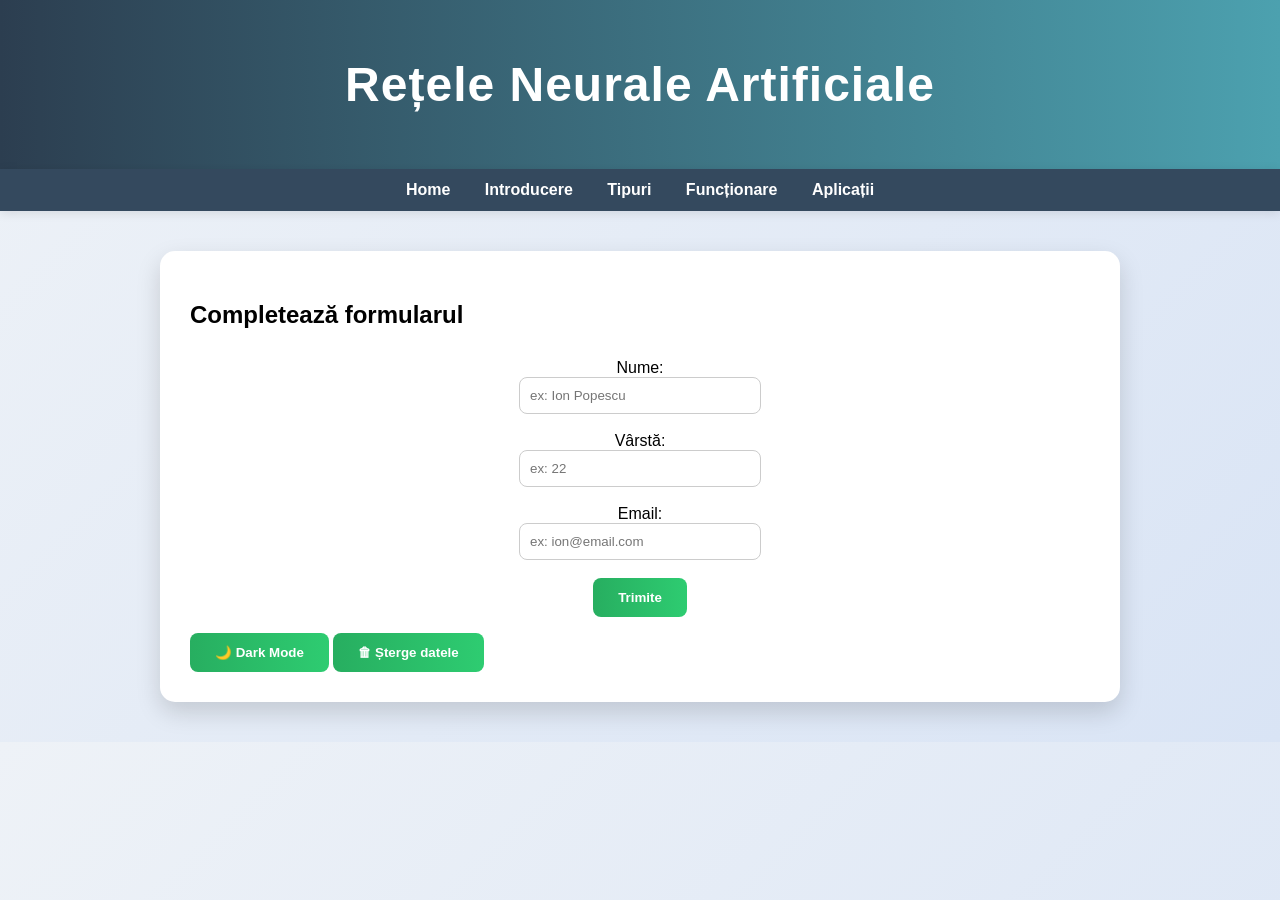
<file: index.html>
<!DOCTYPE html>
<html lang="ro">
<head>
    <meta charset="UTF-8">
    <meta name="viewport" content="width=device-width, initial-scale=1.0">
    <title>Rețele Neurale</title>
    <link rel="stylesheet" href="style.css">
</head>

<body>

<div class="header">
    <h1>Rețele Neurale Artificiale</h1>
</div>

<div class="menu">
    <a href="index.html">Home</a>
    <a href="intro.html">Introducere</a>
    <a href="tipuri.html">Tipuri</a>
    <a href="functionare.html">Funcționare</a>
    <a href="aplicatii.html">Aplicații</a>
</div>

<div class="container">

    <h2>Completează formularul</h2>

    <!-- Formular trimis la server via CGI (POST) -->
    <form id="formular" action="cgi-bin/formular.py" method="POST" novalidate>

        <label for="nume">Nume:</label><br>
        <input type="text" id="nume" name="nume" placeholder="ex: Ion Popescu" required minlength="3"><br>
        <span class="eroare" id="err-nume"></span><br>

        <label for="varsta">Vârstă:</label><br>
        <input type="number" id="varsta" name="varsta" placeholder="ex: 22" required min="10" max="100"><br>
        <span class="eroare" id="err-varsta"></span><br>

        <label for="email">Email:</label><br>
        <input type="email" id="email" name="email" placeholder="ex: ion@email.com" required><br>
        <span class="eroare" id="err-email"></span><br>

        <button type="submit">Trimite</button>
    </form>

    <p id="raspuns"></p>
    <button id="toggleTheme">🌙 Dark Mode</button>
    <button id="resetData">🗑 Șterge datele</button>

    <div id="loader" style="display:none; margin-top:20px;">
        ⏳ Se procesează...
    </div>

</div>

<script src="script.js"></script>

</body>
</html>
</file>
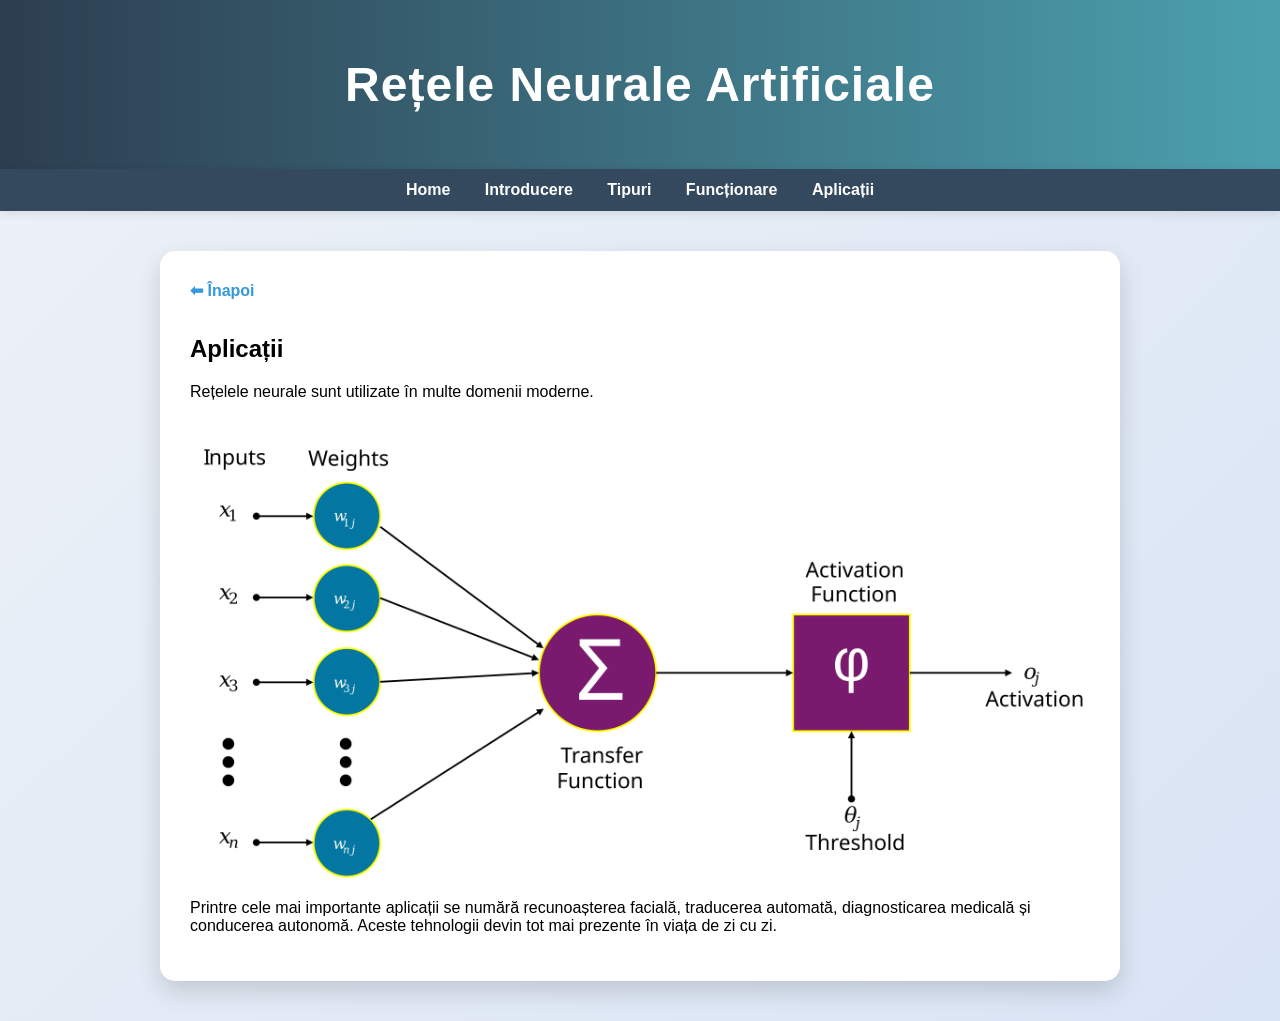
<file: aplicatii.html>
<!DOCTYPE html>
<html>
<head>
    <meta charset="UTF-8">
    <title>Aplicații</title>
    <link rel="stylesheet" href="style.css">
</head>

<body>

<div class="header">
    <h1>Rețele Neurale Artificiale</h1>
</div>

<div class="menu">
    <a href="index.html">Home</a>
    <a href="intro.html">Introducere</a>
    <a href="tipuri.html">Tipuri</a>
    <a href="functionare.html">Funcționare</a>
    <a href="aplicatii.html">Aplicații</a>
</div>

<div class="container">
    <a href="index.html" class="back">⬅ Înapoi</a>

    <h2>Aplicații</h2>
    <p>Rețelele neurale sunt utilizate în multe domenii moderne.</p>

    <img src="nn4.jpg">

    <p>
        Printre cele mai importante aplicații se numără recunoașterea facială, traducerea automată,
        diagnosticarea medicală și conducerea autonomă. Aceste tehnologii devin tot mai prezente
        în viața de zi cu zi.
    </p>
</div>

</body>
</html>
</file>
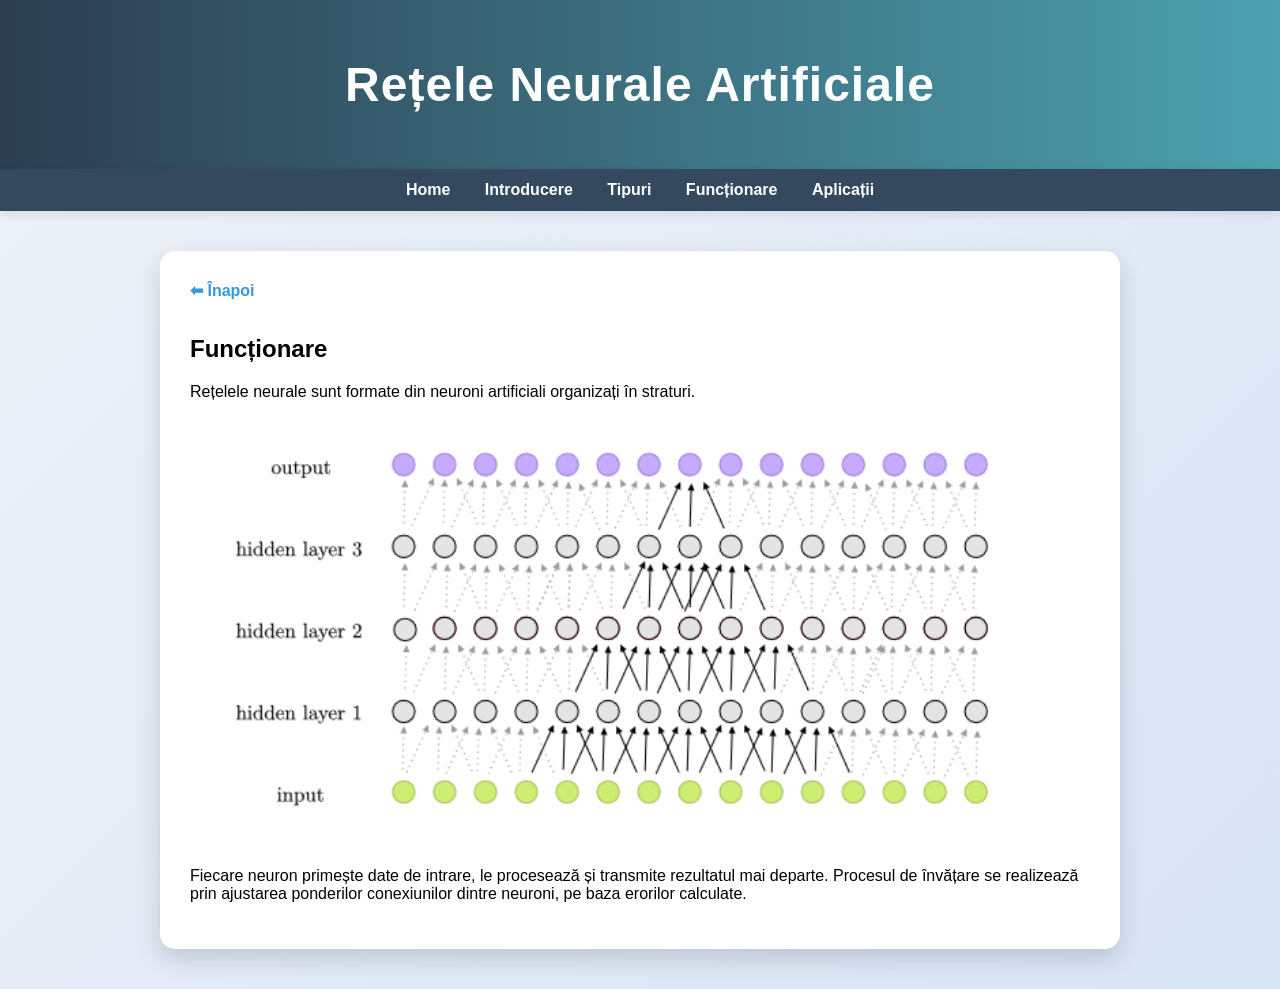
<file: functionare.html>
<!DOCTYPE html>
<html>
<head>
    <meta charset="UTF-8">
    <title>Funcționare</title>
    <link rel="stylesheet" href="style.css">
</head>

<body>

<div class="header">
    <h1>Rețele Neurale Artificiale</h1>
</div>

<div class="menu">
    <a href="index.html">Home</a>
    <a href="intro.html">Introducere</a>
    <a href="tipuri.html">Tipuri</a>
    <a href="functionare.html">Funcționare</a>
    <a href="aplicatii.html">Aplicații</a>
</div>

<div class="container">
    <a href="index.html" class="back">⬅ Înapoi</a>

    <h2>Funcționare</h2>
    <p>Rețelele neurale sunt formate din neuroni artificiali organizați în straturi.</p>

    <img src="nn3.jpg">

    <p>
        Fiecare neuron primește date de intrare, le procesează și transmite rezultatul mai departe.
        Procesul de învățare se realizează prin ajustarea ponderilor conexiunilor dintre neuroni,
        pe baza erorilor calculate.
    </p>
</div>

</body>
</html>
</file>
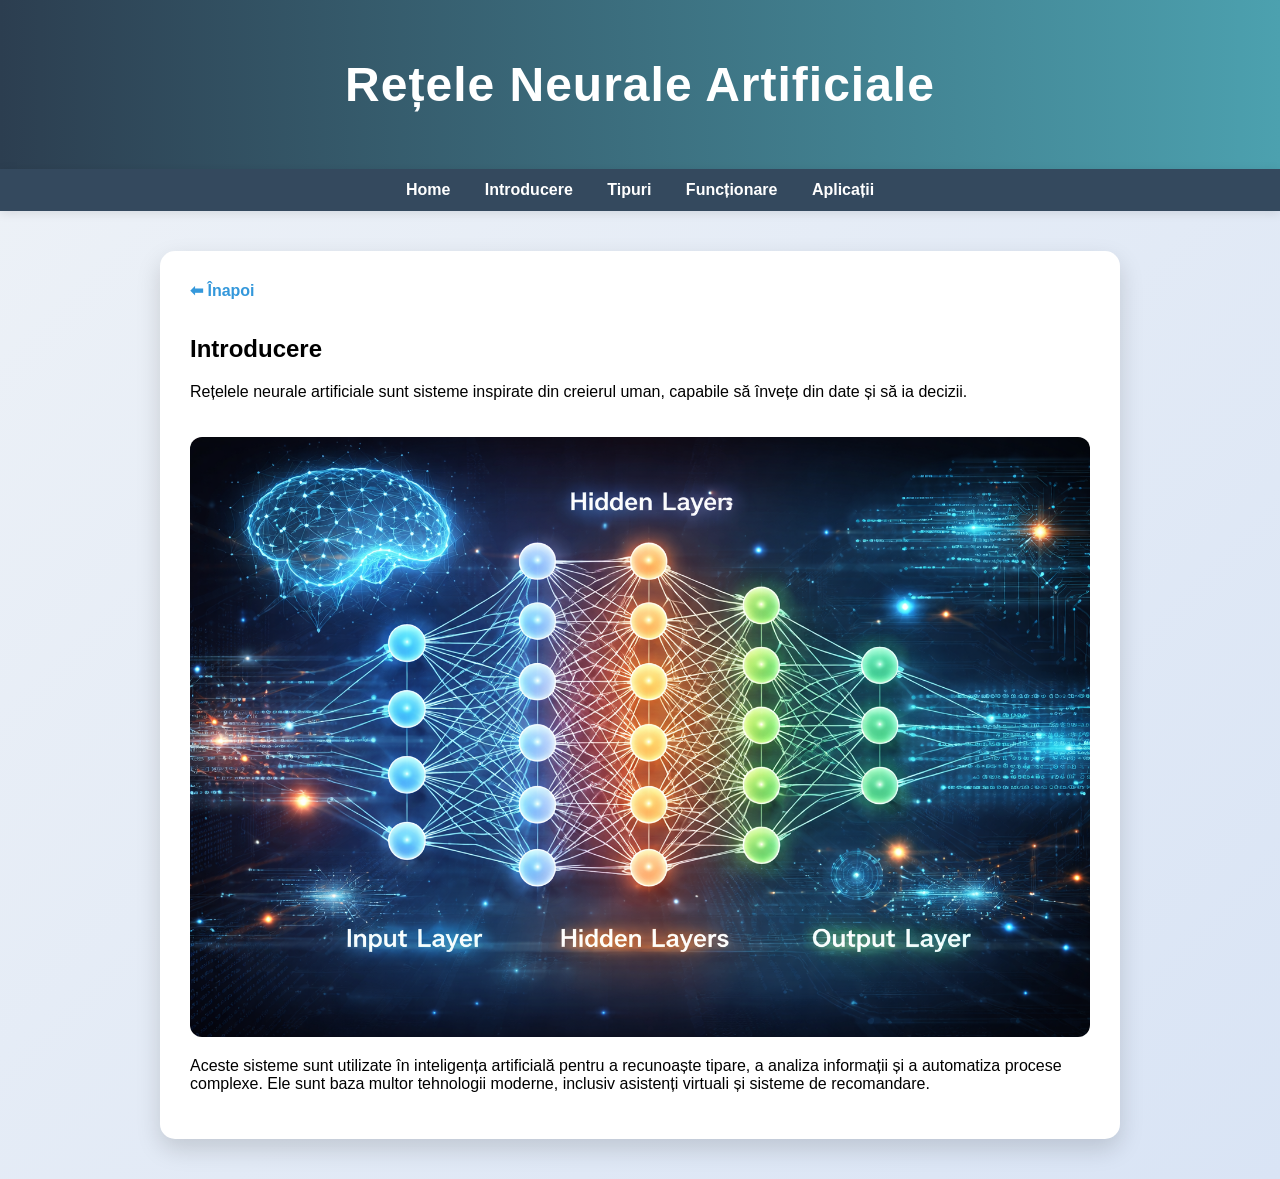
<file: intro.html>
<!DOCTYPE html>
<html>
<head>
    <meta charset="UTF-8">
    <title>Introducere</title>
    <link rel="stylesheet" href="style.css">
</head>

<body>

<div class="header">
    <h1>Rețele Neurale Artificiale</h1>
</div>

<div class="menu">
    <a href="index.html">Home</a>
    <a href="intro.html">Introducere</a>
    <a href="tipuri.html">Tipuri</a>
    <a href="functionare.html">Funcționare</a>
    <a href="aplicatii.html">Aplicații</a>
</div>

<div class="container">
    <a href="index.html" class="back">⬅ Înapoi</a>

    <h2>Introducere</h2>
    <p>Rețelele neurale artificiale sunt sisteme inspirate din creierul uman, capabile să învețe din date și să ia decizii.</p>

    <img src="nn1.jpg">

    <p>
        Aceste sisteme sunt utilizate în inteligența artificială pentru a recunoaște tipare,
        a analiza informații și a automatiza procese complexe. Ele sunt baza multor tehnologii moderne,
        inclusiv asistenți virtuali și sisteme de recomandare.
    </p>
</div>

</body>
</html>
</file>
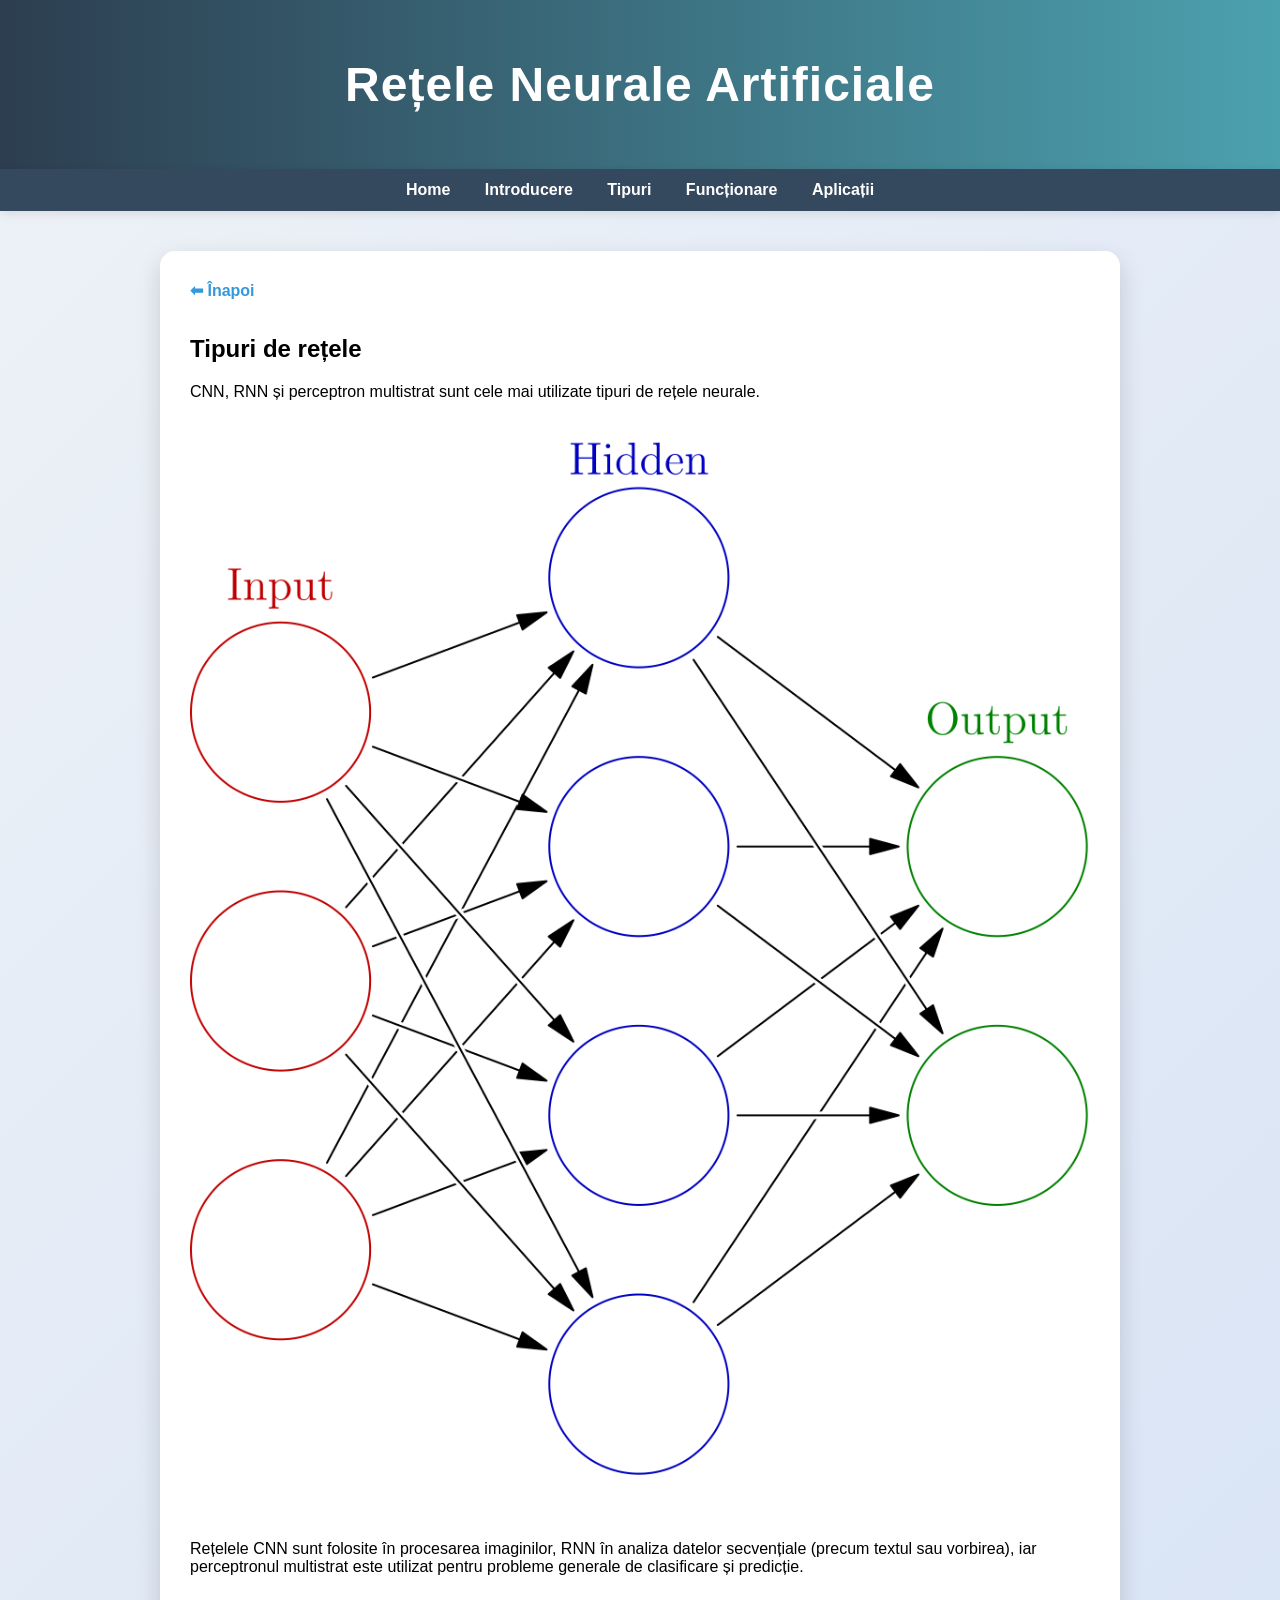
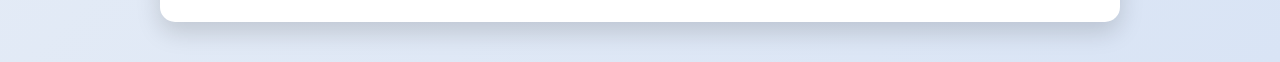
<file: tipuri.html>
<!DOCTYPE html>
<html>
<head>
    <meta charset="UTF-8">
    <title>Tipuri</title>
    <link rel="stylesheet" href="style.css">
</head>

<body>

<div class="header">
    <h1>Rețele Neurale Artificiale</h1>
</div>

<div class="menu">
    <a href="index.html">Home</a>
    <a href="intro.html">Introducere</a>
    <a href="tipuri.html">Tipuri</a>
    <a href="functionare.html">Funcționare</a>
    <a href="aplicatii.html">Aplicații</a>
</div>

<div class="container">
    <a href="index.html" class="back">⬅ Înapoi</a>

    <h2>Tipuri de rețele</h2>
    <p>CNN, RNN și perceptron multistrat sunt cele mai utilizate tipuri de rețele neurale.</p>

    <img src="nn2.jpg">

    <p>
        Rețelele CNN sunt folosite în procesarea imaginilor, RNN în analiza datelor secvențiale
        (precum textul sau vorbirea), iar perceptronul multistrat este utilizat pentru probleme generale
        de clasificare și predicție.
    </p>
</div>

</body>
</html>
</file>
<file: style.css>
/* BODY */
body {
    font-family: Arial, sans-serif;
    margin: 0;
    background: linear-gradient(135deg, #eef2f7, #d9e4f5);
    animation: fadeIn 1s ease-in;
}

/* ANIMAȚIE GENERALĂ */
@keyframes fadeIn {
    from {opacity: 0;}
    to {opacity: 1;}
}

/* HEADER */
.header {
    background: linear-gradient(90deg, #2c3e50, #4ca1af);
    color: white;
    padding: 25px;
    text-align: center;
    font-size: 24px;
    letter-spacing: 1px;
    box-shadow: 0 4px 15px rgba(0,0,0,0.2);
}

/* MENIU */
.menu {
    background: #34495e;
    padding: 12px;
    text-align: center;
    box-shadow: 0 2px 10px rgba(0,0,0,0.1);
}

.menu a {
    color: white;
    margin: 0 15px;
    text-decoration: none;
    font-weight: bold;
    position: relative;
    transition: 0.3s;
}

/* efect underline animat */
.menu a::after {
    content: "";
    position: absolute;
    width: 0;
    height: 2px;
    background: #00d2ff;
    left: 0;
    bottom: -5px;
    transition: 0.3s;
}

.menu a:hover::after {
    width: 100%;
}

.menu a:hover {
    color: #00d2ff;
}

/* CONTAINER */
.container {
    max-width: 900px;
    margin: 40px auto;
    background: white;
    padding: 30px;
    border-radius: 15px;
    box-shadow: 0 10px 25px rgba(0,0,0,0.15);
    animation: slideUp 0.8s ease;
}

/* slide animation */
@keyframes slideUp {
    from {
        transform: translateY(40px);
        opacity: 0;
    }
    to {
        transform: translateY(0);
        opacity: 1;
    }
}

/* IMAGINI */
img {
    width: 100%;
    border-radius: 12px;
    margin-top: 20px;
    transition: transform 0.4s, box-shadow 0.4s;
}

img:hover {
    transform: scale(1.05);
    box-shadow: 0 10px 20px rgba(0,0,0,0.2);
}

/* BUTON BACK */
.back {
    display: inline-block;
    margin-bottom: 15px;
    text-decoration: none;
    color: #3498db;
    font-weight: bold;
    transition: 0.3s;
}

.back:hover {
    color: #1abc9c;
}

/* FORM */
form {
    text-align: center;
    margin-top: 30px;
}

/* INPUT */
input {
    padding: 10px;
    width: 220px;
    border-radius: 8px;
    border: 1px solid #ccc;
    transition: 0.3s;
}

input:focus {
    outline: none;
    border-color: #3498db;
    box-shadow: 0 0 8px rgba(52,152,219,0.5);
}

/* BUTTON */
button {
    padding: 12px 25px;
    background: linear-gradient(90deg, #27ae60, #2ecc71);
    border: none;
    color: white;
    cursor: pointer;
    border-radius: 8px;
    transition: 0.3s;
    font-weight: bold;
}

button:hover {
    transform: scale(1.05);
    box-shadow: 0 5px 15px rgba(0,0,0,0.2);
}
/* DARK MODE */
.dark {
    background: #121212;
    color: #f1f1f1;
}

.dark .container {
    background: #1e1e1e;
}

.dark .header {
    background: linear-gradient(90deg, #000000, #434343);
}

.dark .menu {
    background: #222;
}

.dark input {
    background: #333;
    color: white;
    border: 1px solid #555;
}

/* LOADER ANIMAȚIE */
#loader {
    font-weight: bold;
    color: #3498db;
    animation: pulse 1s infinite;
}

@keyframes pulse {
    0% {opacity: 0.3;}
    50% {opacity: 1;}
    100% {opacity: 0.3;}
}
</file>
